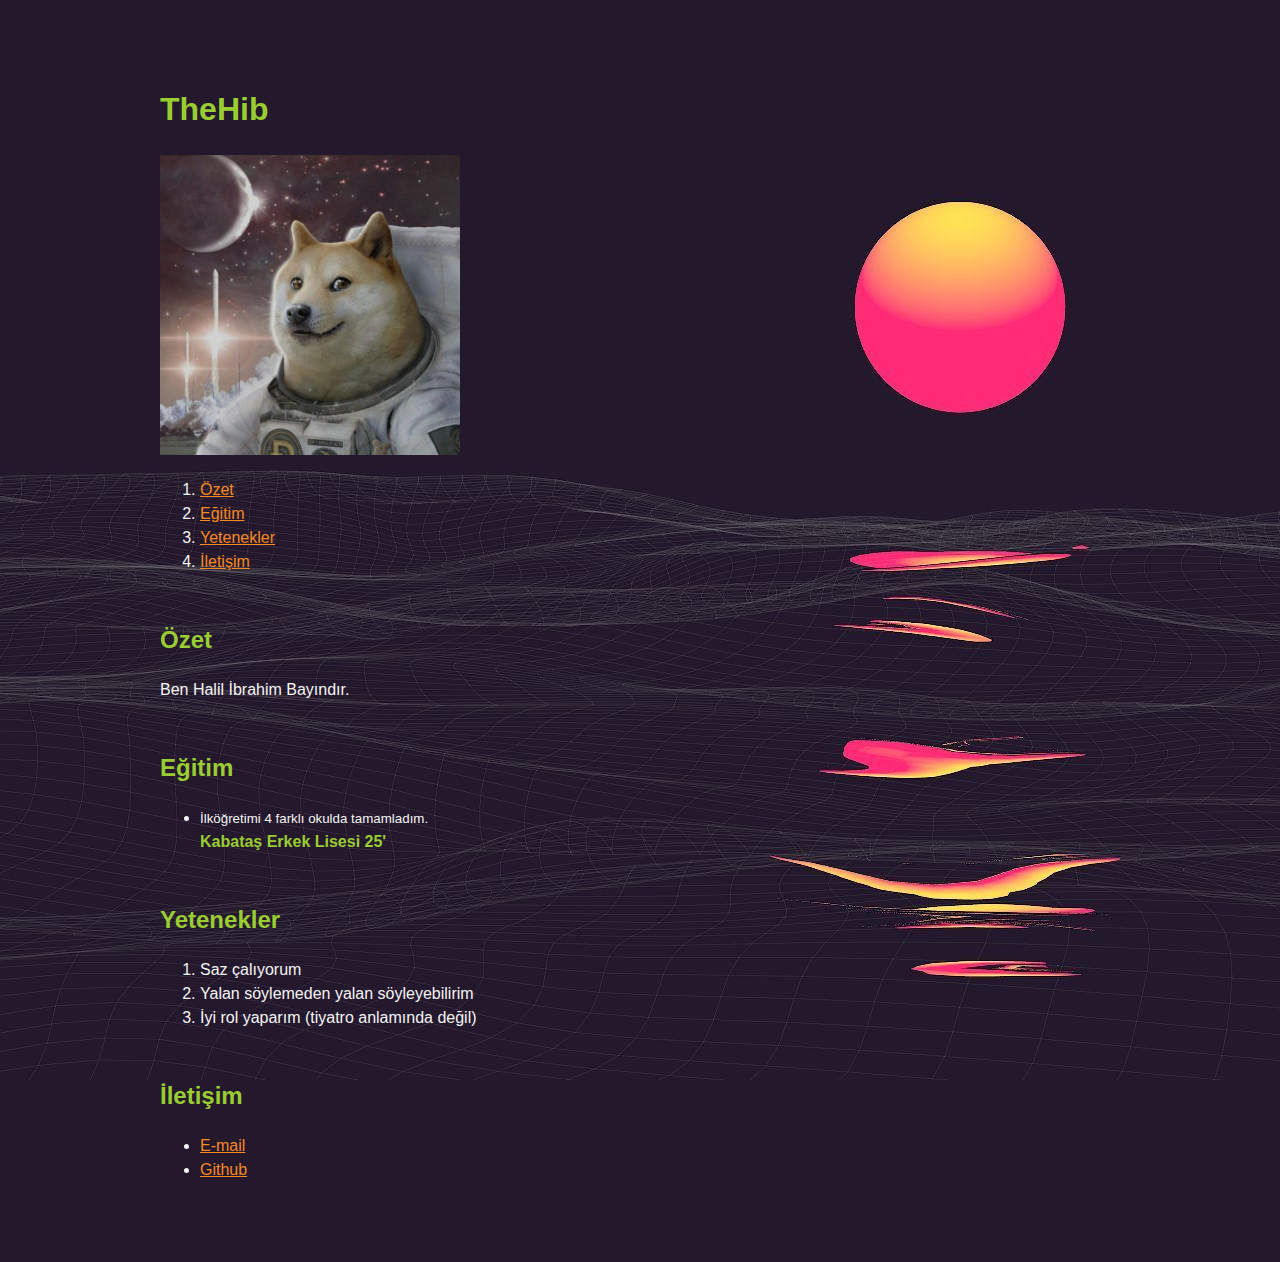
<file: index.html>
<!DOCTYPE html>
<html lang="tr">
    <title>
        Hello everybody, my name is Markiplier!
    </title>
    
    <head>
        <meta charset="UTF-8">
        <link rel="stylesheet" type="text/css" href="css/stylesheet.css">
    </head>
    <body background="arkaplan.jpg">
        <h1>TheHib</h1>
        <img src="img/image.jpeg" width="300" />
        <ol>
            <li><a href="#summary">Özet</a></li>
            <li><a href="#education">Eğitim</a></li>
            <li><a href="#skills">Yetenekler</a></li>
            <li><a href="#contact">İletişim</a></li>
        </ol>
        <section id="summary">
            <h2>
                Özet
            </h2>
            <p>
                Ben Halil İbrahim Bayındır. 
            </p>
        </section>
        <section id="education">
            <h2>Eğitim</h2>
            <ul>
                <li>
                    <small>İlköğretimi 4 farklı okulda tamamladım.</small><br>
                    <strong>Kabataş Erkek Lisesi 25'</strong><br>
                </li>
            </ul>
        </section>
        <section id="skills">
            <h2>Yetenekler</h2>
            <ol>
                <li>
                    Saz çalıyorum
                </li>
                <li>
                    Yalan söylemeden yalan söyleyebilirim
                </li>
                <li>
                    İyi rol yaparım (tiyatro anlamında değil)
                </li>
            </ol>
        </section>
        <footer>
            <section id="contact">
                <h2>İletişim</h2>
                <ul>
                    <li>
                        <a href="mailto:hib4627gala@gmail.com">E-mail</a>
                    </li>
                    <li><a href="https://github.com/hib4627">Github</a></li>
                </ul>
            </section>
        </footer>
    </body>
</html>
</file>
<file: css/stylesheet.css>
body, br {
  margin: 0 auto;
  max-width: 60em;
  font-family: "Helvetica", "Arial", sans-serif;
  line-height: 1.5;
  padding: 4em 1em;
  color: whitesmoke;
}

h2 {
  margin-top: 1em;
  padding-top: 1em;
}

h1, h2, strong {
  color: yellowgreen;
}

a {
  color: rgb(247, 137, 34) ;
}
</file>
